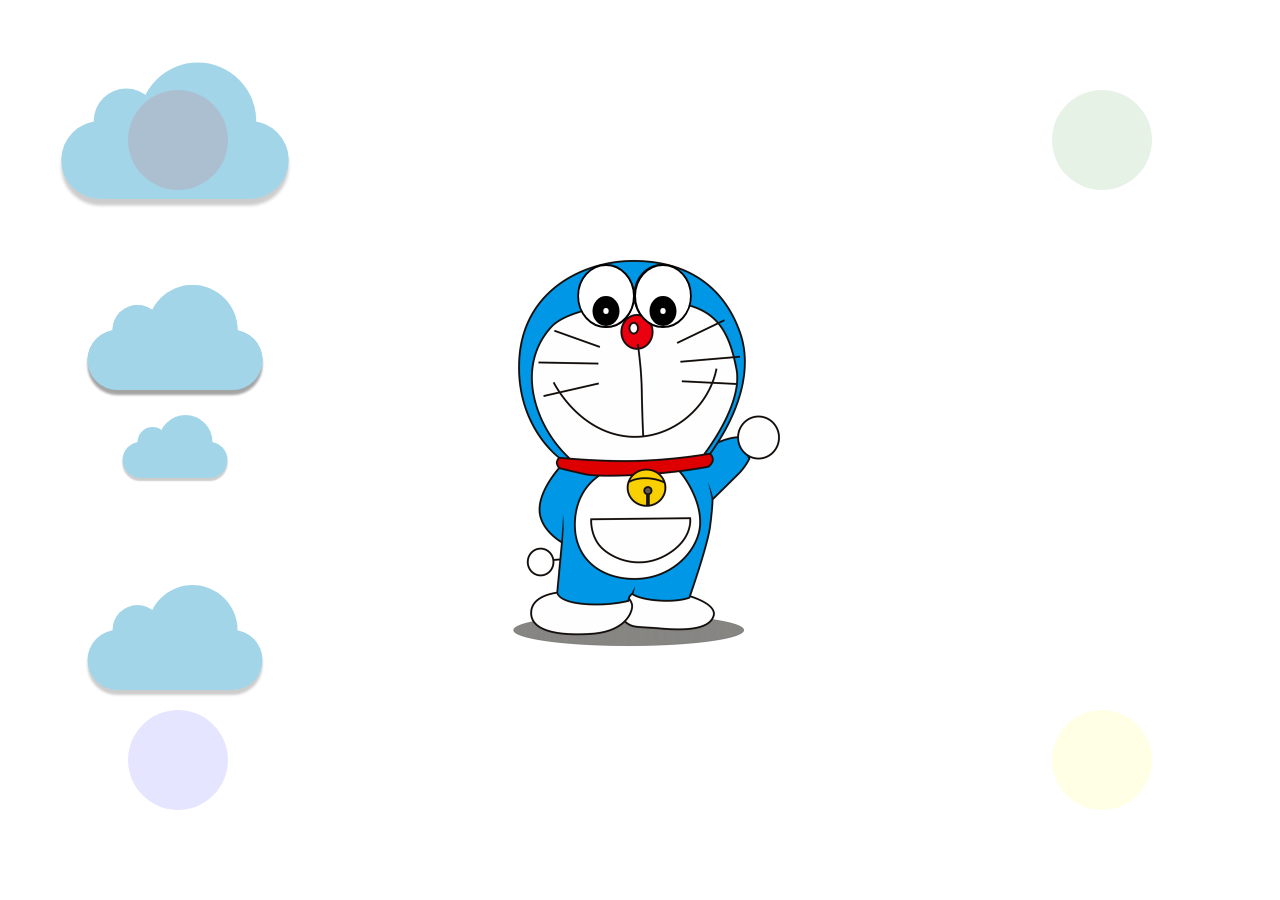
<file: index.html>
<!DOCTYPE html>
<html>

<head>
  <title>고급웹프로그래밍</title>
  <meta charset="UTF-8">
  <link rel="stylesheet" href="./src/css/buttons.css">
  <link rel="stylesheet" href="./src/css/cloud.css">
  <link rel="stylesheet" href="./src/css/doraemong.css">
  <script src="https://ajax.googleapis.com/ajax/libs/jquery/2.1.1/jquery.min.js"></script>
</head>

<body>
  <div id="background-wrap">
    <div class="c1">
      <div class="cloud"></div>
    </div>
    <div class="c2">
      <div class="cloud"></div>
    </div>
    <div class="c3">
      <div class="cloud"></div>
    </div>
    <div class="c4">
      <div class="cloud"></div>
    </div>
    <div class="c4">
      <div class="cloud"></div>
    </div>
  </div>

  <div class="project top-left" onclick="location.href='./KNU'"></div>
  <div class=" project top-right" onclick="location.href='./coverletter'"></div>
  <div class="project bot-left" onclick="location.href='./keyboard'"></div>
  <div class="project bot-right" onclick="alert('업데이트준비중!')"></div>

  <div class="도라에몽">
    <div class="눈들">
      <div class="눈 눈-1">
        <div class="눈동자"></div>
      </div>
      <div class="눈 눈-2">
        <div class="눈동자"></div>
      </div>
    </div>
  </div>

  <script src="./src/js/doraemong.js"></script>
  <script src="./src/js/cloud.js"></script>
</body>

</html>
</file>
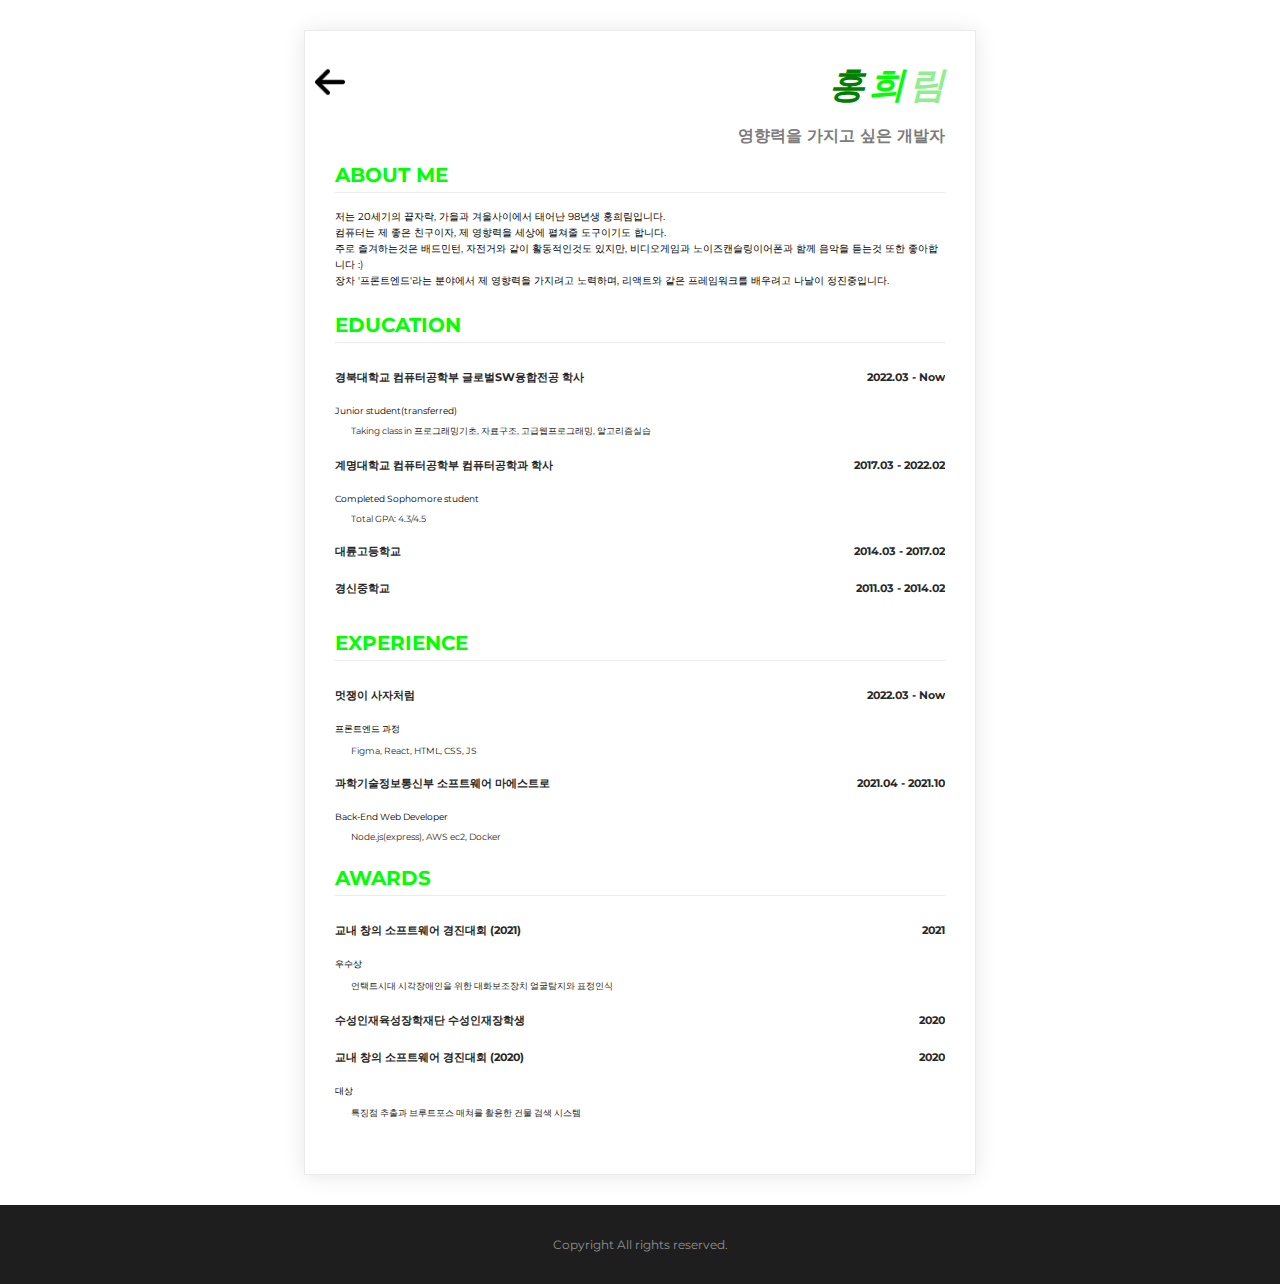
<file: coverletter/index.html>
<!DOCTYPE html>
<html>

<head>
  <meta charset="UTF-8">
  <title>홍희림의 이력서</title>
  <link rel="stylesheet" href="coverletter.css">
  <script src="coverletter.js"></script>
</head>

<body>
  <div class="mainbox">
    <div class="title-box">
      <img id="back" src="./arrow.png" onclick="history.back()" alt="">
      <h1>홍</h1>
      <h1>희</h1>
      <h1>림</h1>
      <p class="name-text">영향력을 가지고 싶은 개발자</p>
    </div>
    <section>
      <h2>ABOUT ME</h2>
      <p class="about-me-text">
        저는 20세기의 끝자락, 가을과 겨울사이에서 태어난 98년생 홍희림입니다. <br>
        컴퓨터는 제 좋은 친구이자, 제 영향력을 세상에 펼쳐줄 도구이기도 합니다. <br>
        주로 즐겨하는것은 배드민턴, 자전거와 같이 활동적인것도 있지만, 비디오게임과 노이즈캔슬링이어폰과 함께 음악을 듣는것 또한 좋아합니다 :)<br>
        장차 '프론트엔드'라는 분야에서 제 영향력을 가지려고 노력하며, 리액트와 같은 프레임워크를 배우려고 나날이 정진중입니다. <br>
      </p>
    </section>

    <section>
      <h2>EDUCATION</h2>
      <div class="float-wrap">
        <p class="title-text">경북대학교 컴퓨터공학부 글로벌SW융합전공 학사</p>
        <p class="year-text">2022.03 - Now</p>
      </div>
      <p class="desc-text">Junior student(transferred)</p>
      <p class="desc-subtext">Taking class in 프로그래밍기초, 자료구조, 고급웹프로그래밍, 알고리즘실습</p>
      <div class="float-wrap">
        <p class="title-text">계명대학교 컴퓨터공학부 컴퓨터공학과 학사</p>
        <p class="year-text">2017.03 - 2022.02</p>
      </div>
      <p class="desc-text">Completed Sophomore student</p>
      <p class="desc-subtext">Total GPA: 4.3/4.5</p>
      <div class="float-wrap">
        <p class="title-text">대륜고등학교</p>
        <p class="year-text">2014.03 - 2017.02</p>
      </div>
      <div class="float-wrap">
        <p class="title-text">경신중학교</p>
        <p class="year-text">2011.03 - 2014.02</p>
      </div>
    </section>

    <section>
      <h2>EXPERIENCE</h2>
      <div class="float-wrap">
        <p class="title-text">멋쟁이 사자처럼</p>
        <p class="year-text">2022.03 - Now</p>
      </div>
      <p class="desc-text">프론트엔드 과정</p>
      <p class="desc-subtext">Figma, React, HTML, CSS, JS</p>
      <div class="float-wrap">
        <p class="title-text">과학기술정보통신부 소프트웨어 마에스트로</p>
        <p class="year-text">2021.04 - 2021.10</p>
      </div>
      <p class="desc-text">Back-End Web Developer</p>
      <p class="desc-subtext">Node.js(express), AWS ec2, Docker</p>
    </section>

    <section>
      <h2>AWARDS</h2>
      <div class="float-wrap">
        <p class="title-text">교내 창의 소프트웨어 경진대회 (2021)</p>
        <p class="year-text">2021</p>
      </div>
      <p class="desc-text">우수상</p>
      <p class="desc-subtext">언택트시대 시각장애인을 위한 대화보조장치 얼굴탐지와 표정인식</p>
      <div class="float-wrap">
        <p class="title-text">수성인재육성장학재단 수성인재장학생</p>
        <p class="year-text">2020</p>
      </div>
      <div class="float-wrap">
        <p class="title-text">교내 창의 소프트웨어 경진대회 (2020)</p>
        <p class="year-text">2020</p>
      </div>
      <p class="desc-text">대상</p>
      <p class="desc-subtext">특징점 추출과 브루트포스 매쳐를 활용한 건물 검색 시스템</p>
    </section>

  </div>
  <footer>
    <p>Copyright All rights reserved. </p>
  </footer>
</body>

</html>
</file>
<file: src/css/buttons.css>
.project {
  border-radius: 50%;
  width: 100px;
  height: 100px;
  position: absolute;
  transition-property: background-color width transform transition;
  transition-duration: 0.3s;
}

.project:hover {
  cursor: pointer;
}

.top-left {
  top: 10%;
  left: 10%;
  background-color: red;
  opacity: 10%;
}

.top-left:hover {
  background-color: red;
  opacity: 90%;
  transform: scale(1.3, 1.3);
}

.top-right {
  top: 10%;
  right: 10%;
  background-color: green;
  opacity: 10%;
}

.top-right:hover {
  background-color: green;
  opacity: 90%;
  transform: scale(1.3, 1.3);
}

.bot-left {
  bottom: 10%;
  left: 10%;
  background-color: blue;
  opacity: 10%;
}

.bot-left:hover {
  background-color: blue;
  opacity: 90%;
  transform: scale(1.3, 1.3);
}

.bot-right {
  bottom: 10%;
  right: 10%;
  background-color: yellow;
  opacity: 10%;
}

.bot-right:hover {
  background-color: yellow;
  opacity: 90%;
  transform: scale(1.3, 1.3);
}
</file>
<file: src/css/cloud.css>
body {
  color: #333;
  height: 100vh;
  margin: 0;
  padding: 0;
  overflow-x: hidden;
}

#background-wrap {
  bottom: 0;
  left: 0;
  padding-top: 50px;
  position: fixed;
  right: 0;
  top: 0;
}

@keyframes moveCloud {
  0% {
    margin-left: -100%;
  }
  100% {
    margin-left: 100%;
  }
}

@keyframes moveCloudR {
  0% {
    margin-left: 100%;
  }
  100% {
    margin-left: -100%;
  }
}

.c1 {
  animation: moveCloud 13s linear infinite;
  transform: scale(0.65);
  position: absolute;
  top: 100px;
}

.c2 {
  animation: moveCloud 20s linear infinite;
  transform: scale(0.3);
  position: absolute;
  top: 400px;
}

.c3 {
  animation: moveCloud 7s linear infinite;
  transform: scale(0.5);
  position: absolute;
  top: 600px;
}

.c4 {
  animation: moveCloudR 10s linear infinite;
  transform: scale(0.5);
  position: absolute;
  top: 300px;
}

.c5 {
  animation: moveCloudR 15s linear infinite;
  transform: scale(0.7);
  position: absolute;
  top: 200px;
}

.cloud {
  background: #a3d5e8;
  border-radius: 100px;
  box-shadow: 0 10px 5px rgba(0, 0, 0, 0.2);
  position: relative;
  height: 120px;
  width: 350px;
  z-index: 5;
  top: 50%;
}

.cloud:after,
.cloud:before {
  background: #a3d5e8;
  content: "";
  position: absolute;
}

.cloud:after {
  border-radius: 100px;
  height: 100px;
  width: 100px;
  left: 50px;
  top: -50px;
}

.cloud:before {
  border-radius: 200px;
  height: 180px;
  width: 180px;
  right: 50px;
  top: -90px;
}
</file>
<file: src/css/doraemong.css>
.도라에몽 {
  position: absolute;
  top: 50%;
  left: 50%;
  width: 300px;
  height: 400px;
  background: url(../../images/doraemon.png) no-repeat 50% 50%;
  /* no-repeat 50% 50% 이게 무슨의미노? */
  background-size: contain;
  z-index: -5;
  /* contain이 뭐노? */
  transform: translate(-50%, -50%);
}

.눈들 {
  display: flex;
  position: absolute;
  top: 13.5px;
  left: 80px;
}

.눈 {
  position: relative;
  width: 60px;
  height: 60px;
  border: 2px solid #000;
  border-radius: 50%;
  background-color: #fff;
  transform: scaleX(0.9);
}

.눈-1 {
  left: 3.5px;
}
.눈-2 {
  left: -3.5px;
}

.눈동자 {
  position: absolute;
  left: 15px;
  width: 30px;
  height: inherit;
}

.눈동자:before {
  content: "";
  position: absolute;
  left: 0;
  bottom: 0;
  width: inherit;
  height: 30px;
  border-radius: 50%;
  background-color: #000;
}

.눈동자:after {
  content: "";
  position: absolute;
  left: 12px;
  bottom: 12px;
  width: 6px;
  height: 6px;
  border-radius: 50%;
  background-color: #fff;
}
</file>
<file: coverletter/coverletter.css>
@import url("https://fonts.googleapis.com/css?family=Montserrat:100,200,300,400,500,600,700,800&display=swap");

* {
  font-family: "Montserrat";
}

body,
h1,
h2 {
  margin: 0px;
  padding: 0px;
}

body {
  min-width: fit-content;
}

.title-box h1 {
  display: inline;
}

#back {
  width: 30px;
  height: 30px;
  right: 480px;
  position: relative;
  display: inline;
  cursor: pointer;
}

h1 {
  font-size: 36px;
  font-weight: bold;
  font-style: italic;
}

h2 {
  font-size: 20px;
  color: rgb(0, 255, 0);
  font-weight: bold;
  margin-bottom: 16px;
  border-bottom: 1px solid #ebebeb;
  padding-bottom: 5px;
}

.name-text {
  font-size: 16px;
  color: #7c7c7c;
  font-weight: bold;
}

.about-me-text {
  font-size: 10px;
  line-height: 16px;
}

.mainbox {
  width: 610px;
  padding: 30px;
  margin: 30px;
  margin-right: auto;
  margin-left: auto;
  border: 1px solid #ebebeb;
  box-shadow: 0 1px 20px 0 rgba(0, 0, 0, 0.1);
}

.title-box {
  text-align: right;
}

section {
  margin-bottom: 24px;
}

.float-wrap {
  overflow: hidden;
}

.title-text {
  font-size: 11px;
  font-weight: bold;
  color: #282828;
  float: left;
}

.year-text {
  font-size: 11px;
  font-weight: bold;
  color: #282828;
  float: right;
}

.desc-text {
  font-size: 9px;
}

.desc-subtext {
  font-size: 9px;
  color: #282828;
  padding-left: 16px;
}

.sns-img {
  width: 12px;
  height: 12px;
}

.sns-wrap {
  text-align: right;
}

footer {
  text-align: center;
  background-color: #1e1e1e;
  padding: 20px;
  font-size: 12px;
  color: #919191;
}
</file>
